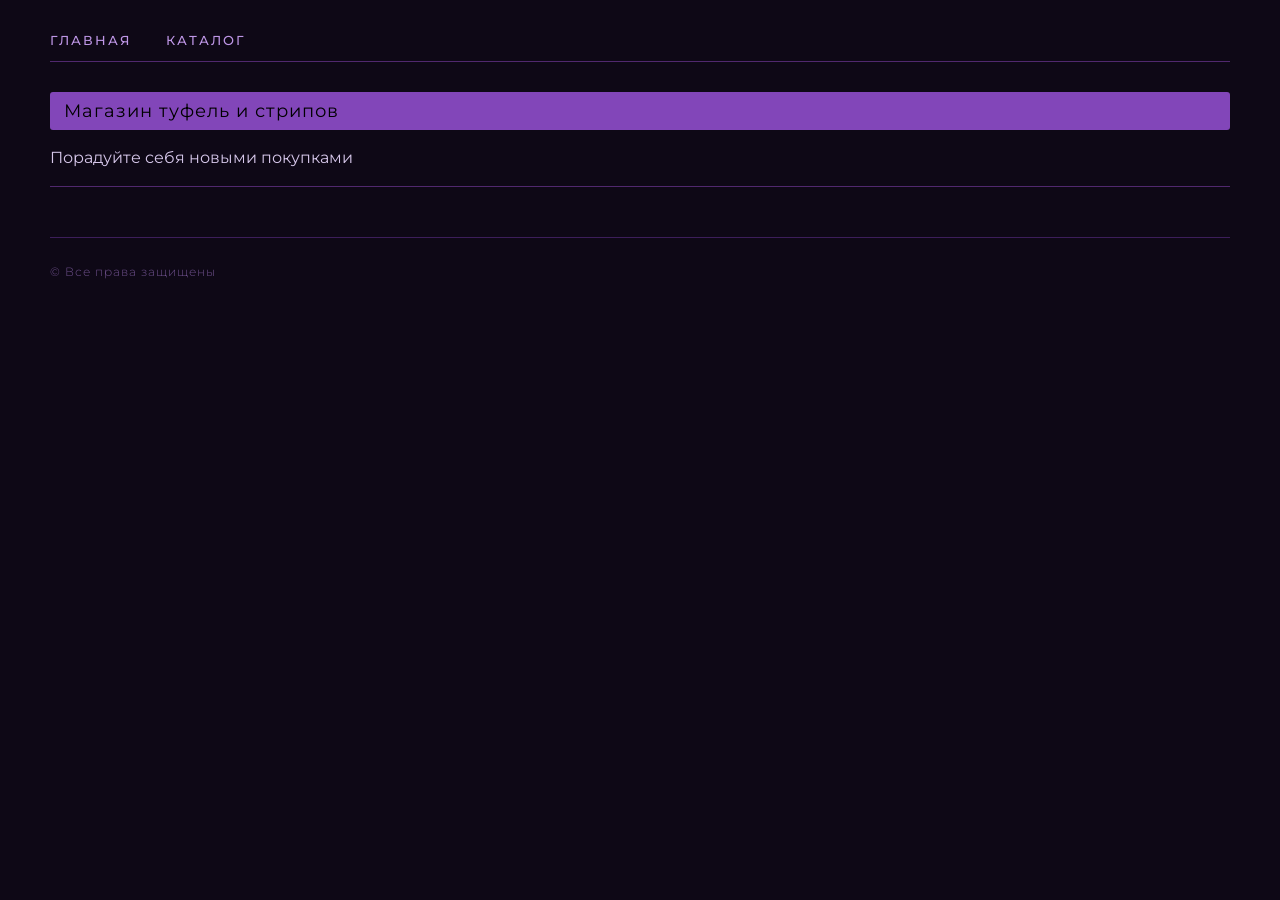
<file: index.html>
<!DOCTYPE html>
<html lang="ru">
<head>
    <meta charset="UTF-8">
    <meta name="viewport" content="width=device-width, initial-scale=1.0">
    <title>Главная</title>
    <link rel="stylesheet" type="text/css" href="style.css">
    <link href="https://fonts.googleapis.com/css2?family=Cormorant+Garamond:ital,wght@0,300;0,400;1,300&family=Montserrat:wght@300;400;500&display=swap" rel="stylesheet">
</head>
<body>
    <ul class="menu">
        <li><a href="index.html">Главная</a></li>
        <li><a href="catalog.html">Каталог</a></li>
    </ul>
    <hr>
    <h1>Магазин туфель и стрипов</h1>
    <p class="full-desc">Порадуйте себя новыми покупками</p>
    <hr>
    <footer>
        <p>&copy; Все права защищены</p>
    </footer>
</body>
</html>
</file>
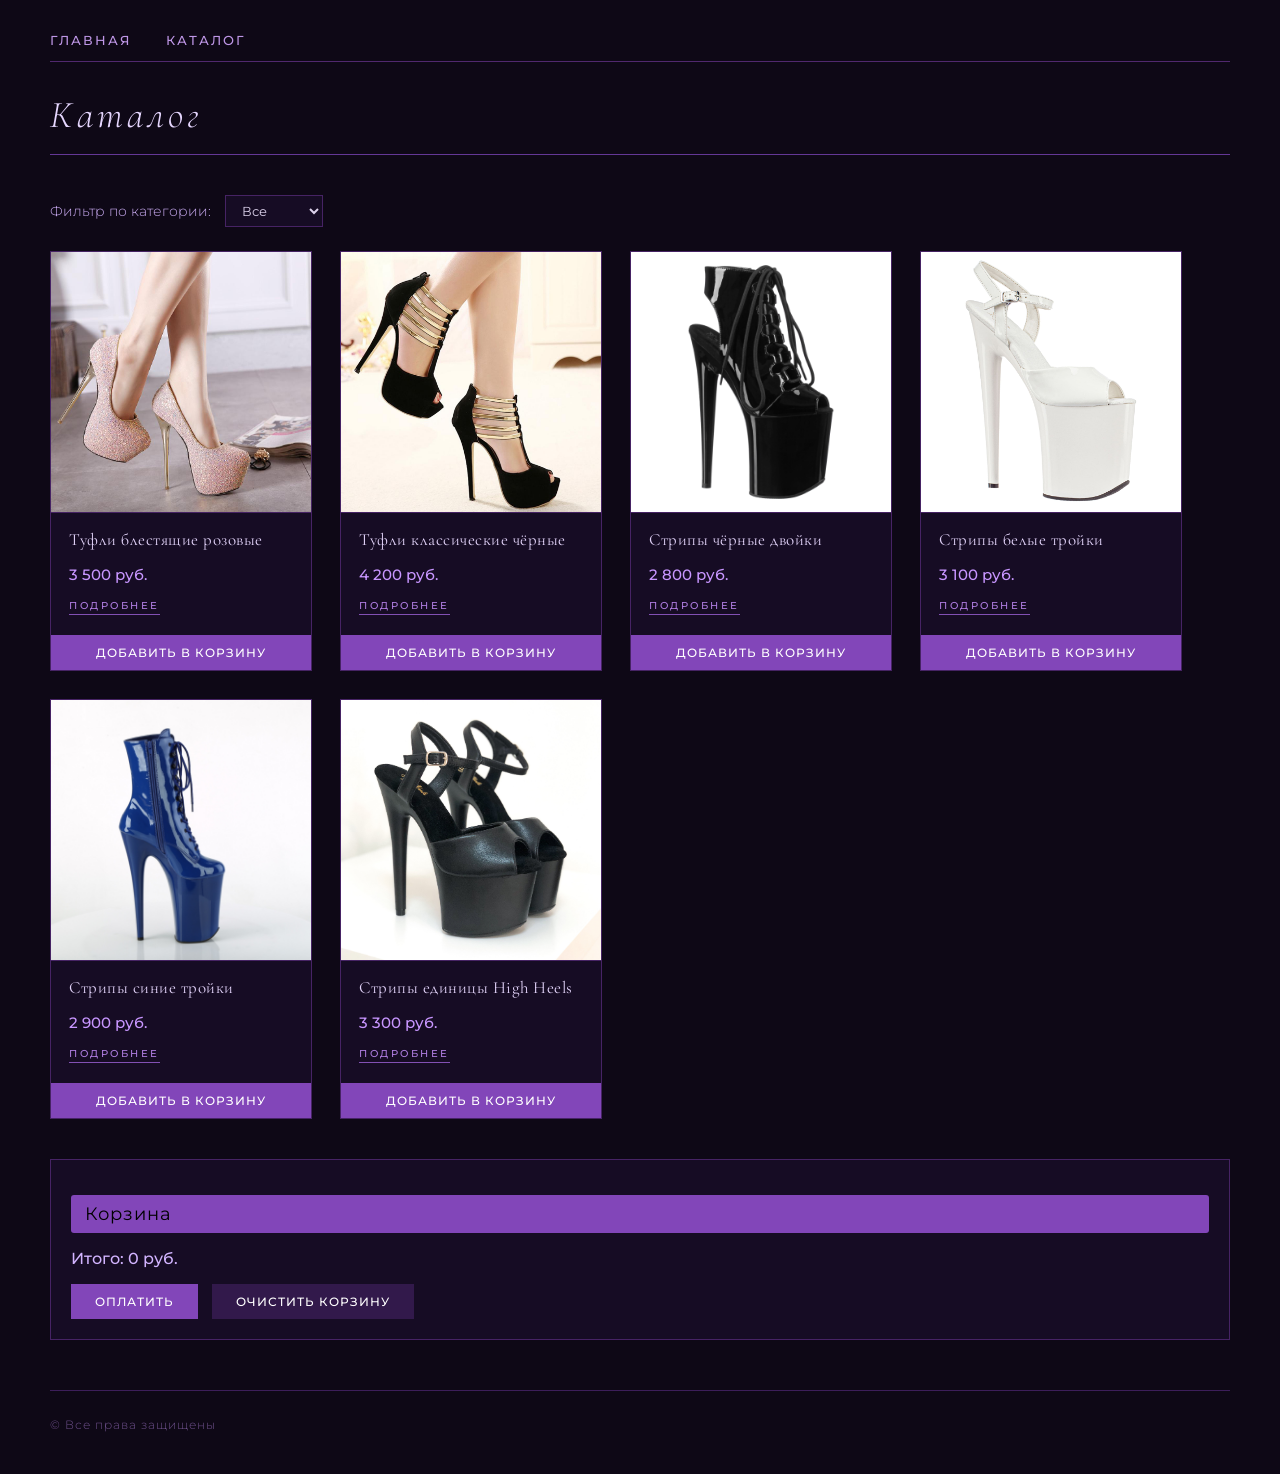
<file: catalog.html>
<!DOCTYPE html>
<html lang="ru">
<head>
    <meta charset="UTF-8">
    <meta name="viewport" content="width=device-width, initial-scale=1.0">
    <title>Каталог</title>
    <link rel="stylesheet" type="text/css" href="style.css">
    <link href="https://fonts.googleapis.com/css2?family=Cormorant+Garamond:ital,wght@0,300;0,400;1,300&family=Montserrat:wght@300;400;500&display=swap" rel="stylesheet">
</head>
<body>
    <ul class="menu">
        <li><a href="index.html">Главная</a></li>
        <li><a href="catalog.html">Каталог</a></li>
    </ul>
    <hr>
    <h1 class="catalog-title">Каталог</h1>

  
    <div class="filter-wrap">
        <label for="filter">Фильтр по категории:</label>
        <select id="filter">
            <option value="all">Все</option>
            <option value="tufli">Туфли</option>
            <option value="stripy">Стрипы</option>
        </select>
    </div>

  
    <div class="catalog-grid">

        <div class="card" data-price="3500" data-category="tufli">
            <a href="tufli_rozovye.html" class="card-link">
                <div class="card-img-wrap">
                    <img src="img/tufli_rozovye.jpeg" alt="Туфли розовые блестящие">
                </div>
                <div class="card-body">
                    <p class="card-name">Туфли блестящие розовые</p>
                    <p class="card-price">3 500 руб.</p>
                    <span class="card-btn">Подробнее</span>
                </div>
            </a>
           
            <button class="add-to-cart-btn" data-name="Туфли блестящие розовые" data-price="3500">Добавить в корзину</button>
        </div>

        <div class="card" data-price="4200" data-category="tufli">
            <a href="tufli_chern.html" class="card-link">
                <div class="card-img-wrap">
                    <img src="img/tufli_chernye.jpeg" alt="Туфли чёрные">
                </div>
                <div class="card-body">
                    <p class="card-name">Туфли классические чёрные</p>
                    <p class="card-price">4 200 руб.</p>
                    <span class="card-btn">Подробнее</span>
                </div>
            </a>
            <button class="add-to-cart-btn" data-name="Туфли классические чёрные" data-price="4200">Добавить в корзину</button>
        </div>

        <div class="card" data-price="2800" data-category="stripy">
            <a href="stripy_chernye.html" class="card-link">
                <div class="card-img-wrap">
                    <img src="img/stripy_chernye.jpg" alt="Стрипы чёрные двойки">
                </div>
                <div class="card-body">
                    <p class="card-name">Стрипы чёрные двойки</p>
                    <p class="card-price">2 800 руб.</p>
                    <span class="card-btn">Подробнее</span>
                </div>
            </a>
            <button class="add-to-cart-btn" data-name="Стрипы чёрные двойки" data-price="2800">Добавить в корзину</button>
        </div>

        <div class="card" data-price="3100" data-category="stripy">
            <a href="stripy_belye.html" class="card-link">
                <div class="card-img-wrap">
                    <img src="img/stripy_belye.jpg" alt="Стрипы белые тройки">
                </div>
                <div class="card-body">
                    <p class="card-name">Стрипы белые тройки</p>
                    <p class="card-price">3 100 руб.</p>
                    <span class="card-btn">Подробнее</span>
                </div>
            </a>
            <button class="add-to-cart-btn" data-name="Стрипы белые тройки" data-price="3100">Добавить в корзину</button>
        </div>

        <div class="card" data-price="2900" data-category="stripy">
            <a href="stripy_sinie.html" class="card-link">
                <div class="card-img-wrap">
                    <img src="img/stripy_sinie.jpg" alt="Стрипы синие тройки">
                </div>
                <div class="card-body">
                    <p class="card-name">Стрипы синие тройки</p>
                    <p class="card-price">2 900 руб.</p>
                    <span class="card-btn">Подробнее</span>
                </div>
            </a>
            <button class="add-to-cart-btn" data-name="Стрипы синие тройки" data-price="2900">Добавить в корзину</button>
        </div>

        <div class="card" data-price="3300" data-category="stripy">
            <a href="stripy_edinicy.html" class="card-link">
                <div class="card-img-wrap">
                    <img src="img/stripy_edinicy.jpg" alt="Стрипы единицы High Heels">
                </div>
                <div class="card-body">
                    <p class="card-name">Стрипы единицы High Heels</p>
                    <p class="card-price">3 300 руб.</p>
                    <span class="card-btn">Подробнее</span>
                </div>
            </a>
            <button class="add-to-cart-btn" data-name="Стрипы единицы High Heels" data-price="3300">Добавить в корзину</button>
        </div>

    </div>

   
    <div class="cart-section">
        <h2>Корзина</h2>
      
        <ul id="cart-list"></ul>
      
        <p id="cart-total">Итого: 0 руб.</p>
       
        <button id="pay-btn" class="cart-action-btn">Оплатить</button>
        <button id="clear-btn" class="cart-action-btn cart-clear-btn">Очистить корзину</button>
    </div>

    <footer>
        <p>&copy; Все права защищены</p>
    </footer>

   
    <script src="script.js"></script>
</body>
</html>
</file>
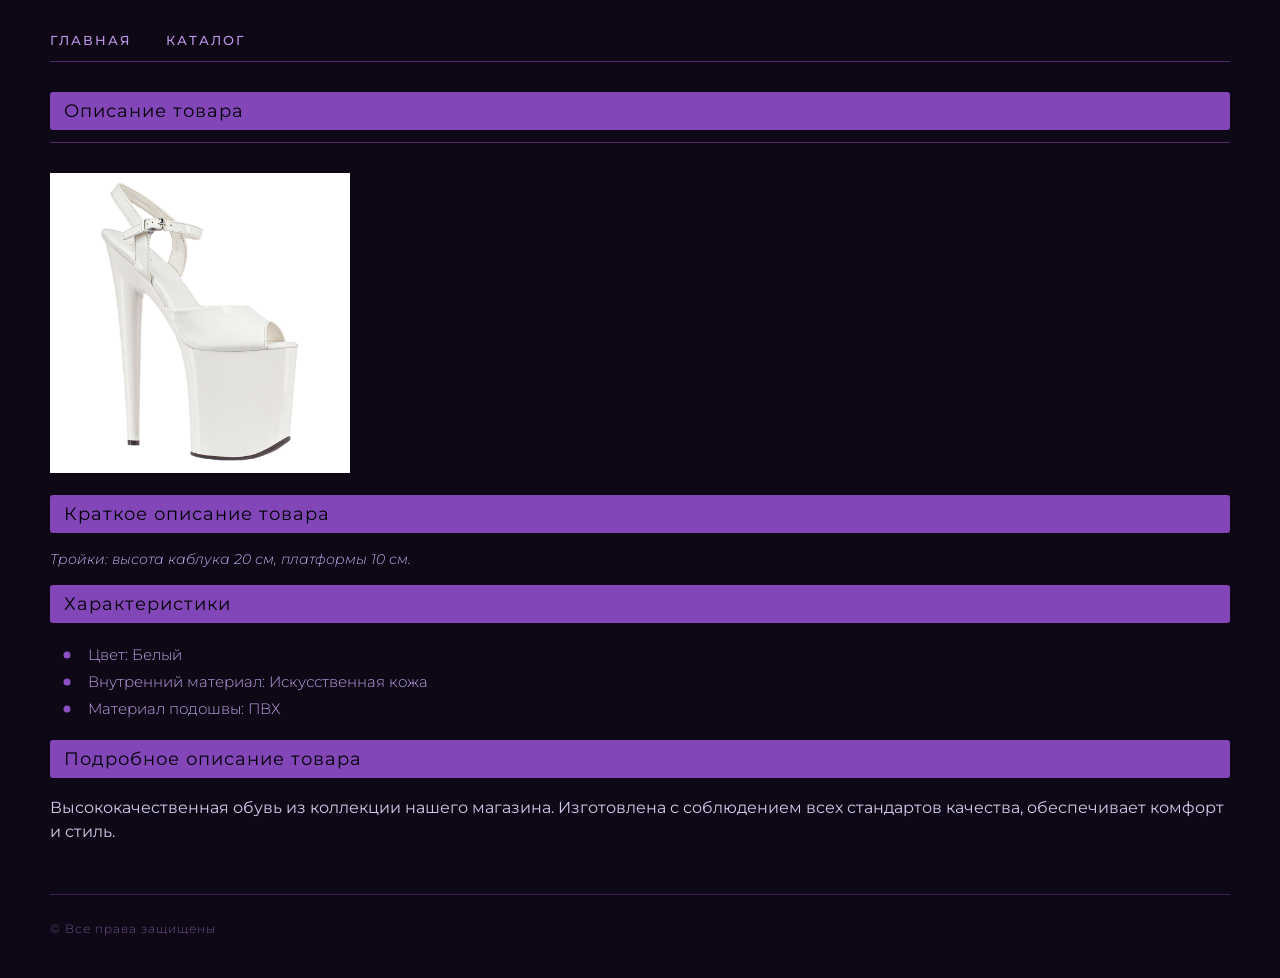
<file: stripy_belye.html>
<!DOCTYPE html>
<html lang="ru">
<head>
    <meta charset="UTF-8">
    <meta name="viewport" content="width=device-width, initial-scale=1.0">
    <title>Стрипы белые</title>
    <link rel="stylesheet" type="text/css" href="style.css">
    <link href="https://fonts.googleapis.com/css2?family=Cormorant+Garamond:ital,wght@0,300;0,400;1,300&family=Montserrat:wght@300;400;500&display=swap" rel="stylesheet">
</head>
<body>
    <ul class="menu">
        <li><a href="index.html">Главная</a></li>
        <li><a href="catalog.html">Каталог</a></li>
    </ul>
    <hr>
    <h1>Описание товара</h1>
    <hr>
    <a href="img/stripy_belye.jpg" target="_blank">
        <img src="img/stripy_belye.jpg" width="300">
    </a>
    <h3>Краткое описание товара</h3>
    <p class="short-desc">Тройки: высота каблука 20 см, платформы 10 см.</p>
    <h3>Характеристики</h3>
    <ul class="specs">
        <li>Цвет: Белый</li>
        <li>Внутренний материал: Искусственная кожа</li>
        <li>Материал подошвы: ПВХ</li>
    </ul>
    <h3>Подробное описание товара</h3>
    <p class="full-desc">Высококачественная обувь из коллекции нашего магазина. Изготовлена с соблюдением всех стандартов качества, обеспечивает комфорт и стиль.</p>
    <footer>
        <p>&copy; Все права защищены</p>
    </footer>
</body>
</html>
</file>
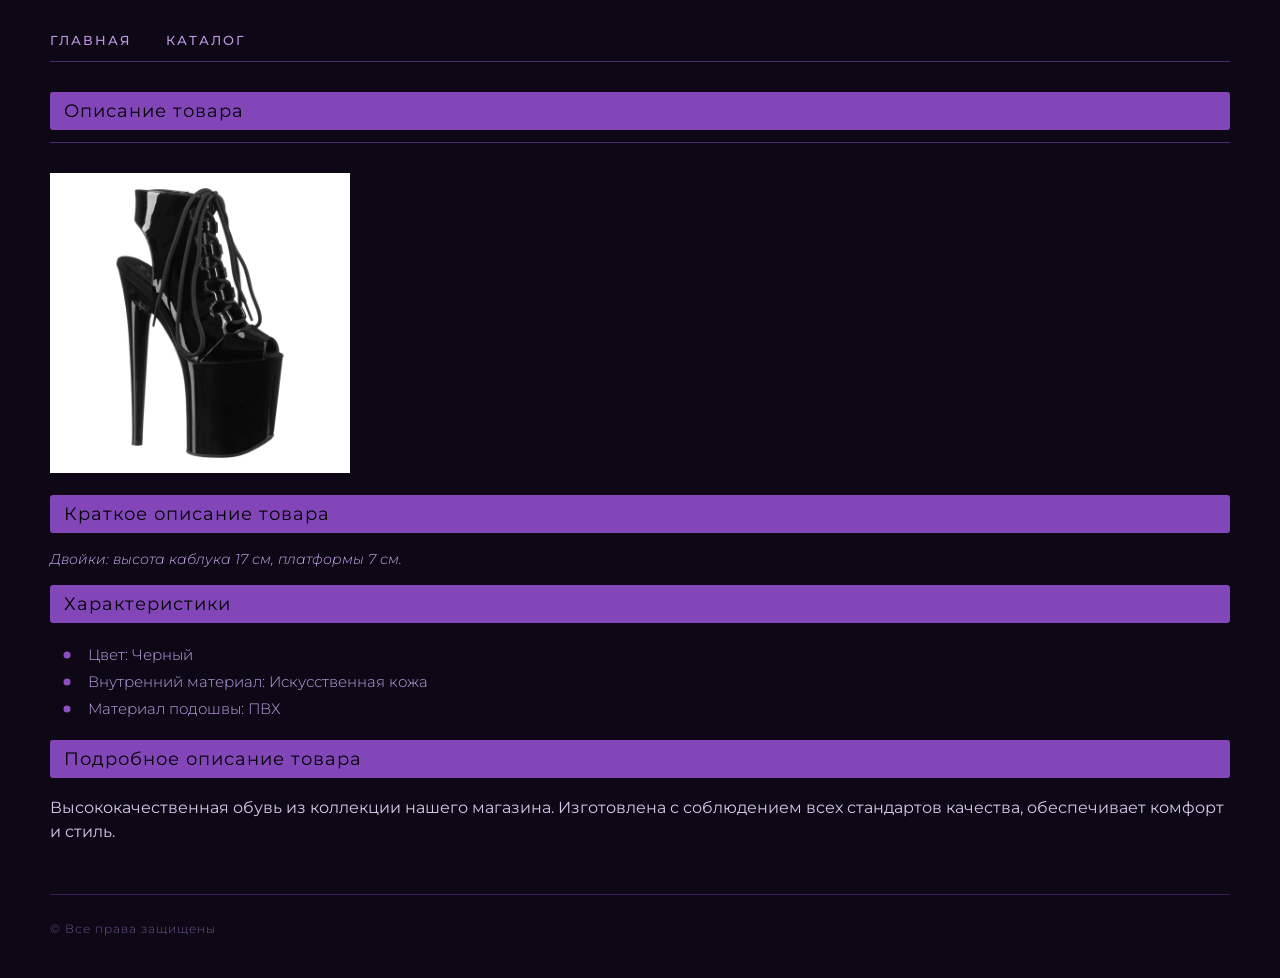
<file: stripy_chernye.html>
<!DOCTYPE html>
<html lang="ru">
<head>
    <meta charset="UTF-8">
    <meta name="viewport" content="width=device-width, initial-scale=1.0">
    <title>Стрипы черные</title>
    <link rel="stylesheet" type="text/css" href="style.css">
    <link href="https://fonts.googleapis.com/css2?family=Cormorant+Garamond:ital,wght@0,300;0,400;1,300&family=Montserrat:wght@300;400;500&display=swap" rel="stylesheet">
</head>
<body>
    <ul class="menu">
        <li><a href="index.html">Главная</a></li>
        <li><a href="catalog.html">Каталог</a></li>
    </ul>
    <hr>
    <h1>Описание товара</h1>
    <hr>
    <a href="img/stripy_chernye.jpg" target="_blank">
        <img src="img/stripy_chernye.jpg" width="300">
    </a>
    <h3>Краткое описание товара</h3>
    <p class="short-desc">Двойки: высота каблука 17 см, платформы 7 см.</p>
    <h3>Характеристики</h3>
    <ul class="specs">
        <li>Цвет: Черный</li>
        <li>Внутренний материал: Искусственная кожа</li>
        <li>Материал подошвы: ПВХ</li>
    </ul>
    <h3>Подробное описание товара</h3>
    <p class="full-desc">Высококачественная обувь из коллекции нашего магазина. Изготовлена с соблюдением всех стандартов качества, обеспечивает комфорт и стиль.</p>
    <footer>
        <p>&copy; Все права защищены</p>
    </footer>
</body>
</html>
</file>
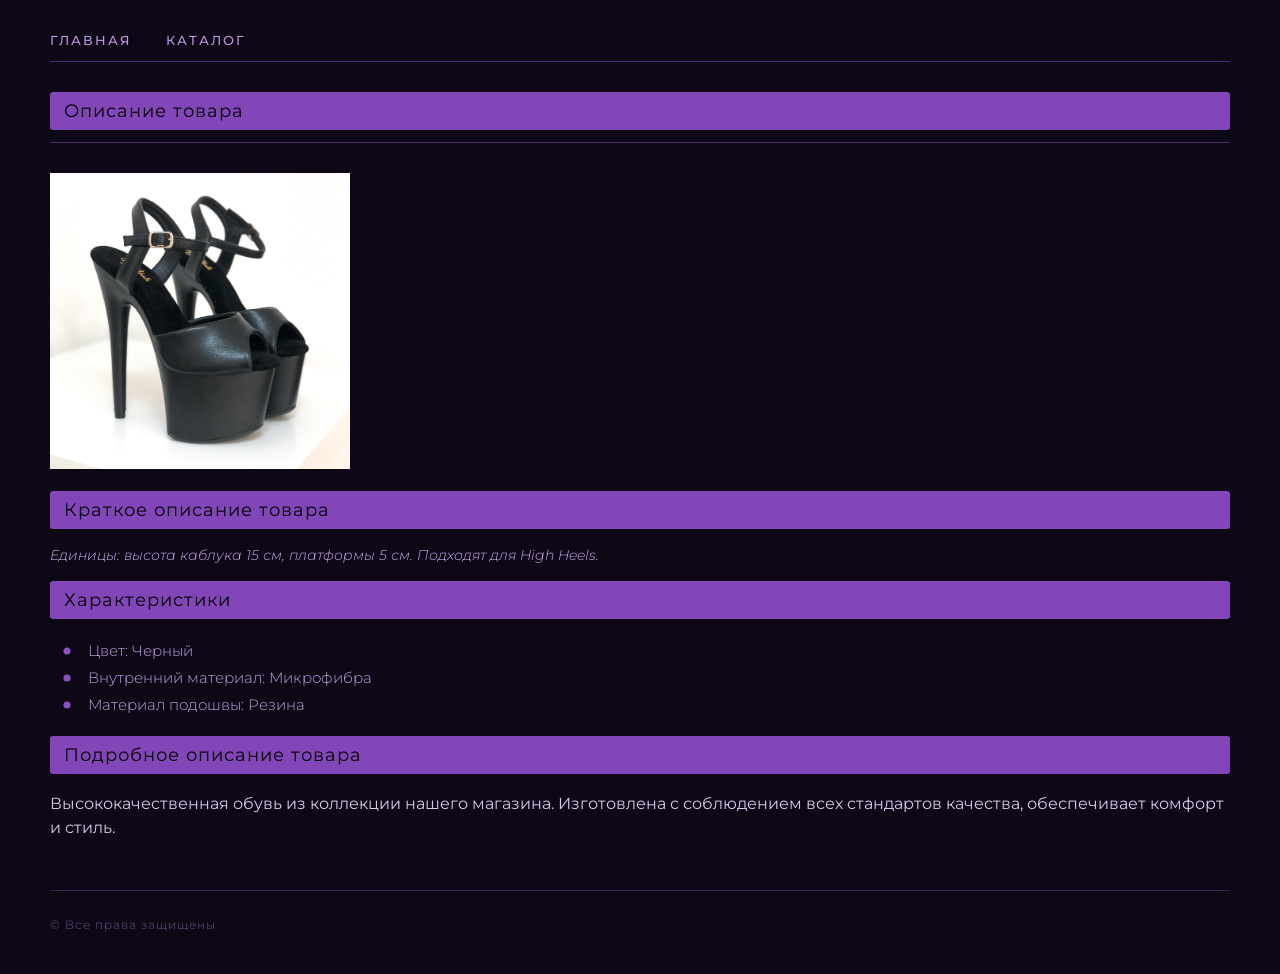
<file: stripy_edinicy.html>
<!DOCTYPE html>
<html lang="ru">
<head>
    <meta charset="UTF-8">
    <meta name="viewport" content="width=device-width, initial-scale=1.0">
    <title>Стрипы единицы</title>
    <link rel="stylesheet" type="text/css" href="style.css">
    <link href="https://fonts.googleapis.com/css2?family=Cormorant+Garamond:ital,wght@0,300;0,400;1,300&family=Montserrat:wght@300;400;500&display=swap" rel="stylesheet">
</head>
<body>
    <ul class="menu">
        <li><a href="index.html">Главная</a></li>
        <li><a href="catalog.html">Каталог</a></li>
    </ul>
    <hr>
    <h1>Описание товара</h1>
    <hr>
    <a href="img/stripy_edinicy.jpg" target="_blank">
        <img src="img/stripy_edinicy.jpg" width="300">
    </a>
    <h3>Краткое описание товара</h3>
    <p class="short-desc">Единицы: высота каблука 15 см, платформы 5 см. Подходят для High Heels.</p>
    <h3>Характеристики</h3>
    <ul class="specs">
        <li>Цвет: Черный</li>
        <li>Внутренний материал: Микрофибра</li>
        <li>Материал подошвы: Резина</li>
    </ul>
    <h3>Подробное описание товара</h3>
    <p class="full-desc">Высококачественная обувь из коллекции нашего магазина. Изготовлена с соблюдением всех стандартов качества, обеспечивает комфорт и стиль.</p>
    <footer>
        <p>&copy; Все права защищены</p>
    </footer>
</body>
</html>
</file>
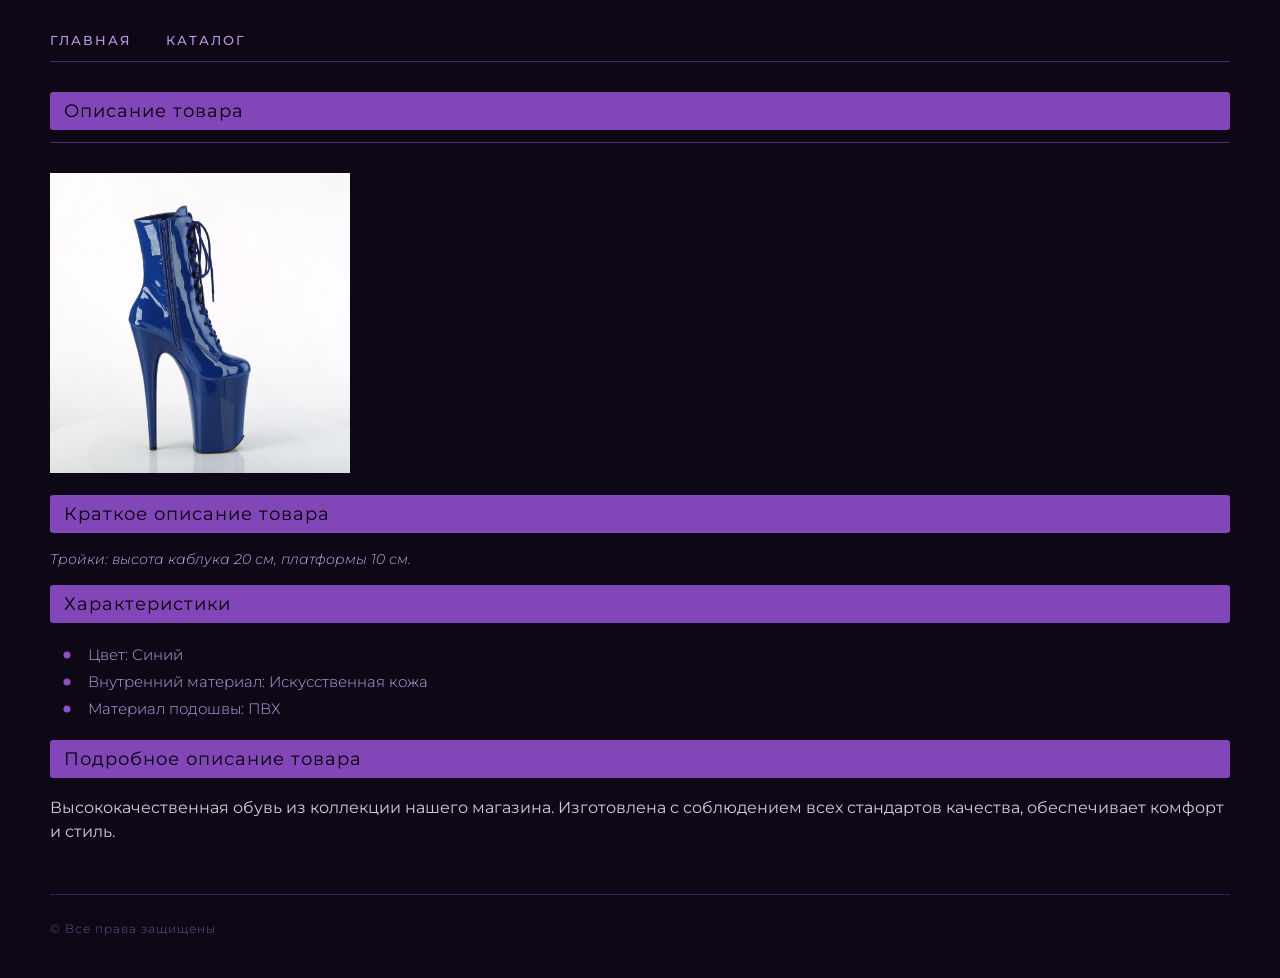
<file: stripy_sinie.html>
<!DOCTYPE html>
<html lang="ru">
<head>
    <meta charset="UTF-8">
    <meta name="viewport" content="width=device-width, initial-scale=1.0">
    <title>Стрипы синие</title>
    <link rel="stylesheet" type="text/css" href="style.css">
    <link href="https://fonts.googleapis.com/css2?family=Cormorant+Garamond:ital,wght@0,300;0,400;1,300&family=Montserrat:wght@300;400;500&display=swap" rel="stylesheet">
</head>
<body>
    <ul class="menu">
        <li><a href="index.html">Главная</a></li>
        <li><a href="catalog.html">Каталог</a></li>
    </ul>
    <hr>
    <h1>Описание товара</h1>
    <hr>
    <a href="img/stripy_sinie.jpg" target="_blank">
        <img src="img/stripy_sinie.jpg" width="300">
    </a>
    <h3>Краткое описание товара</h3>
    <p class="short-desc">Тройки: высота каблука 20 см, платформы 10 см.</p>
    <h3>Характеристики</h3>
    <ul class="specs">
        <li>Цвет: Синий</li>
        <li>Внутренний материал: Искусственная кожа</li>
        <li>Материал подошвы: ПВХ</li>
    </ul>
    <h3>Подробное описание товара</h3>
    <p class="full-desc">Высококачественная обувь из коллекции нашего магазина. Изготовлена с соблюдением всех стандартов качества, обеспечивает комфорт и стиль.</p>
    <footer>
        <p>&copy; Все права защищены</p>
    </footer>
</body>
</html>
</file>
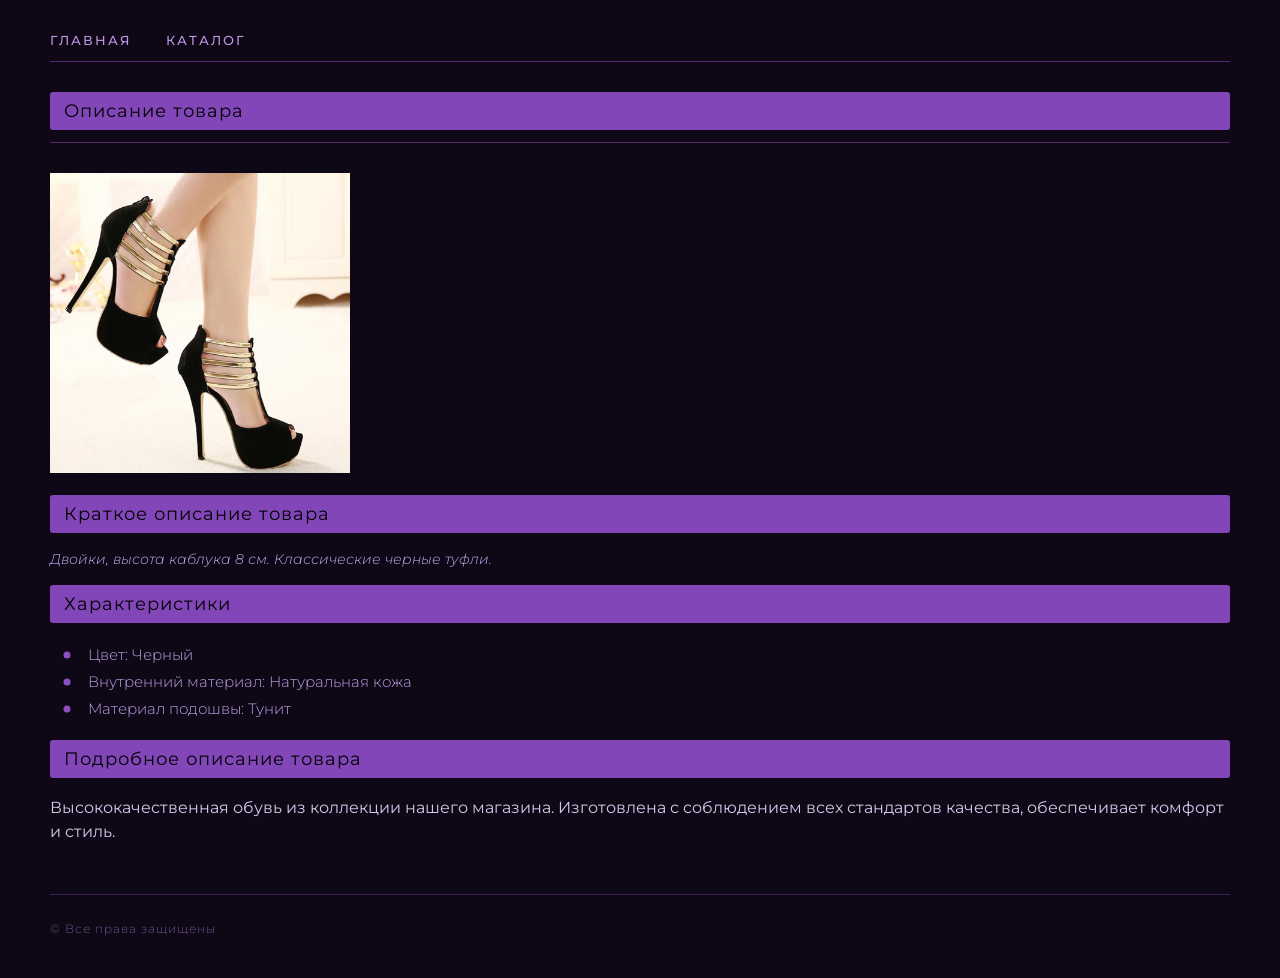
<file: tufli_chern.html>
<!DOCTYPE html>
<html lang="ru">
<head>
    <meta charset="UTF-8">
    <meta name="viewport" content="width=device-width, initial-scale=1.0">
    <title>Туфли черные</title>
    <link rel="stylesheet" type="text/css" href="style.css">
    <link href="https://fonts.googleapis.com/css2?family=Cormorant+Garamond:ital,wght@0,300;0,400;1,300&family=Montserrat:wght@300;400;500&display=swap" rel="stylesheet">
</head>
<body>
    <ul class="menu">
        <li><a href="index.html">Главная</a></li>
        <li><a href="catalog.html">Каталог</a></li>
    </ul>
    <hr>
    <h1>Описание товара</h1>
    <hr>
    <a href="img/tufli_chernye.jpeg" target="_blank">
        <img src="img/tufli_chernye.jpeg" width="300">
    </a>
    <h3>Краткое описание товара</h3>
    <p class="short-desc">Двойки, высота каблука 8 см. Классические черные туфли.</p>
    <h3>Характеристики</h3>
    <ul class="specs">
        <li>Цвет: Черный</li>
        <li>Внутренний материал: Натуральная кожа</li>
        <li>Материал подошвы: Тунит</li>
    </ul>
    <h3>Подробное описание товара</h3>
    <p class="full-desc">Высококачественная обувь из коллекции нашего магазина. Изготовлена с соблюдением всех стандартов качества, обеспечивает комфорт и стиль.</p>
    <footer>
        <p>&copy; Все права защищены</p>
    </footer>
</body>
</html>
</file>
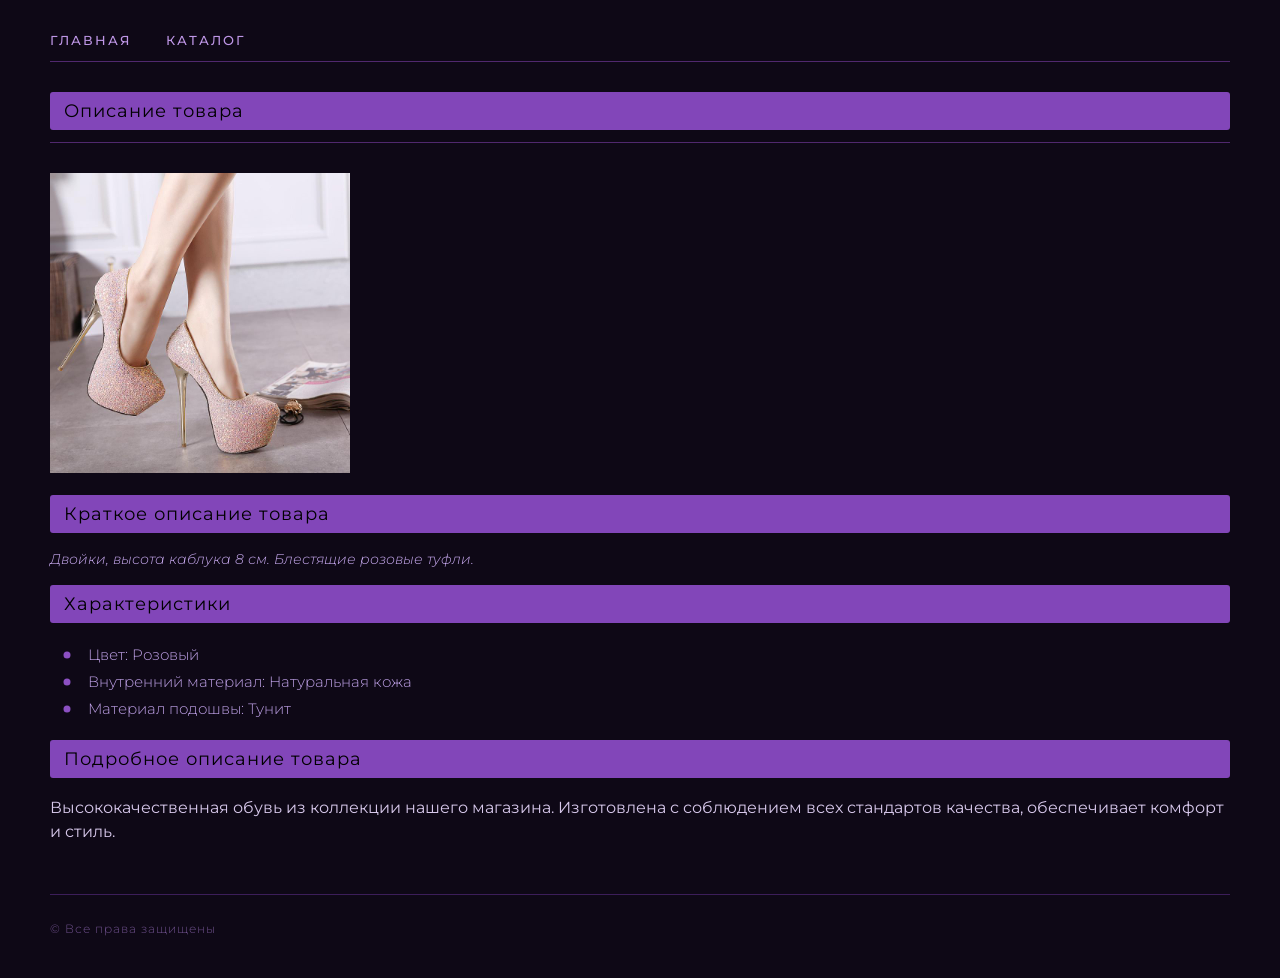
<file: tufli_rozovye.html>
<!DOCTYPE html>
<html lang="ru">
<head>
    <meta charset="UTF-8">
    <meta name="viewport" content="width=device-width, initial-scale=1.0">
    <title>Туфли розовые</title>
    <link rel="stylesheet" type="text/css" href="style.css">
    <link href="https://fonts.googleapis.com/css2?family=Cormorant+Garamond:ital,wght@0,300;0,400;1,300&family=Montserrat:wght@300;400;500&display=swap" rel="stylesheet">
</head>
<body>
    <ul class="menu">
        <li><a href="index.html">Главная</a></li>
        <li><a href="catalog.html">Каталог</a></li>
    </ul>
    <hr>
    <h1>Описание товара</h1>
    <hr>
    <a href="img/tufli_rozovye.jpeg" target="_blank">
        <img src="img/tufli_rozovye.jpeg" width="300">
    </a>
    <h3>Краткое описание товара</h3>
    <p class="short-desc">Двойки, высота каблука 8 см. Блестящие розовые туфли.</p>
    <h3>Характеристики</h3>
    <ul class="specs">
        <li>Цвет: Розовый</li>
        <li>Внутренний материал: Натуральная кожа</li>
        <li>Материал подошвы: Тунит</li>
    </ul>
    <h3>Подробное описание товара</h3>
    <p class="full-desc">Высококачественная обувь из коллекции нашего магазина. Изготовлена с соблюдением всех стандартов качества, обеспечивает комфорт и стиль.</p>
    <footer>
        <p>&copy; Все права защищены</p>
    </footer>
</body>
</html>
</file>
<file: style.css>
body {
    background-color: rgb(14, 8, 22);
    color: rgb(220, 210, 235);
    font-family: 'Montserrat', Arial, sans-serif;
    font-weight: 300;
    margin: 0;
    padding: 30px 50px;
}

hr {
    border: none;
    border-top: 1px solid rgb(80, 40, 110);
    margin: 12px 0 30px 0;
}

ul.menu {
    list-style: none;
    padding: 0;
    margin: 0 0 10px 0;
}

ul.menu li {
    display: inline;
    margin-right: 30px;
}

ul.menu li a {
    color: rgb(190, 150, 230);
    font-size: 13px;
    font-weight: 500;
    text-decoration: none;
    letter-spacing: 2px;
    text-transform: uppercase;
}

ul.menu li a:hover {
    color: rgb(240, 220, 255);
}

h1, h2, h3 {
    color: rgb(0, 0, 0);
    font-size: 18px;
    font-weight: 400;
    background-color: rgb(130, 70, 185);
    padding: 8px 14px;
    border-radius: 3px;
    letter-spacing: 1px;
}

h1.catalog-title {
    font-family: 'Cormorant Garamond', Georgia, serif;
    font-size: 38px;
    font-weight: 300;
    font-style: italic;
    letter-spacing: 4px;
    color: rgb(230, 215, 255);
    background: none;
    padding: 0 0 16px 0;
    margin: 0 0 40px 0;
    border-bottom: 1px solid rgb(100, 55, 150);
    border-radius: 0;
}
.catalog-grid {
    display: flex;
    flex-wrap: wrap;
    gap: 28px;
}

.card {
    background-color: rgb(22, 12, 36);
    border: 1px solid rgb(70, 35, 100);
    width: 260px;
    transition: border-color 0.3s, transform 0.3s;
}

.card:hover {
    border-color: rgb(160, 100, 220);
    transform: translateY(-4px);
}

.card-link {
    text-decoration: none;
    color: inherit;
    display: block;
}

.card-img-wrap {
    width: 260px;
    height: 260px;
    overflow: hidden;
    background-color: rgb(18, 10, 28);
}

.card-img-wrap img {
    width: 100%;
    height: 100%;
    object-fit: cover;
    display: block;
    transition: transform 0.4s;
}

.card:hover .card-img-wrap img {
    transform: scale(1.04);
}

.card-body {
    padding: 16px 18px 20px;
    border-top: 1px solid rgb(70, 35, 100);
}

.card-name {
    font-family: 'Cormorant Garamond', Georgia, serif;
    font-size: 17px;
    font-weight: 400;
    color: rgb(225, 210, 248);
    margin: 0 0 14px 0;
    letter-spacing: 0.5px;
    line-height: 22px;
}

.card-btn {
    display: inline-block;
    font-size: 10px;
    font-weight: 500;
    letter-spacing: 2.5px;
    text-transform: uppercase;
    color: rgb(175, 125, 225);
    border-bottom: 1px solid rgb(130, 80, 180);
    padding-bottom: 2px;
    transition: color 0.2s, border-color 0.2s;
}

.card:hover .card-btn {
    color: rgb(230, 200, 255);
    border-color: rgb(200, 150, 255);
}
p.short-desc {
    color: rgb(200, 170, 240);
    font-size: 14px;
    font-style: italic;
    line-height: 16px;
}


p.full-desc {
    color: rgb(215, 200, 235);
    font-size: 16px;
    font-weight: 400;
    line-height: 24px;
    text-align: left;
}

ul.specs {
    list-style: none;
    padding-left: 10px;
}

ul.specs li {
    color: rgb(190, 160, 230);
    font-size: 15px;
    padding: 4px 0 4px 28px;
    background-image: url("data:image/svg+xml,%3Csvg xmlns='http://www.w3.org/2000/svg' width='16' height='16' viewBox='0 0 16 16'%3E%3Ccircle cx='8' cy='8' r='4' fill='rgb(140,80,195)'/%3E%3C/svg%3E");
    background-repeat: no-repeat;
    background-position: left center;
    background-size: 14px 14px;
}


a {
    color: rgb(180, 130, 220);
    text-decoration: none;
}

a:hover {
    color: rgb(230, 200, 255);
    text-decoration: underline;
}

footer {
    margin-top: 50px;
    border-top: 1px solid rgb(60, 30, 90);
    padding-top: 14px;
    color: rgb(110, 80, 140);
    font-size: 12px;
    letter-spacing: 1px;
}

/* --- Стили для фильтра --- */
.filter-wrap {
    margin-bottom: 24px;
}

.filter-wrap label {
    font-size: 14px;
    margin-right: 10px;
    color: rgb(200, 170, 240);
}

.filter-wrap select {
    background-color: rgb(22, 12, 36);
    color: rgb(220, 210, 235);
    border: 1px solid rgb(70, 35, 100);
    padding: 6px 12px;
    font-family: 'Montserrat', Arial, sans-serif;
    font-size: 13px;
    cursor: pointer;
}


.card-price {
    color: rgb(200, 150, 255);
    font-size: 15px;
    font-weight: 500;
    margin: 0 0 10px 0;
}


.add-to-cart-btn {
    display: block;
    width: 100%;
    padding: 10px;
    background-color: rgb(130, 70, 185);
    color: rgb(255, 255, 255);
    border: none;
    font-family: 'Montserrat', Arial, sans-serif;
    font-size: 12px;
    font-weight: 500;
    letter-spacing: 1px;
    text-transform: uppercase;
    cursor: pointer;
    transition: background-color 0.3s;
}

.add-to-cart-btn:hover {
    background-color: rgb(160, 100, 220);
}


.cart-section {
    margin-top: 40px;
    padding: 20px;
    border: 1px solid rgb(70, 35, 100);
    background-color: rgb(22, 12, 36);
}

#cart-list {
    list-style: none;
    padding: 0;
    margin: 0 0 16px 0;
}

#cart-list li {
    padding: 8px 0;
    border-bottom: 1px solid rgb(50, 25, 75);
    font-size: 14px;
    color: rgb(210, 190, 240);
}

#cart-total {
    font-size: 16px;
    font-weight: 500;
    color: rgb(210, 180, 255);
    margin: 16px 0;
}


.cart-action-btn {
    padding: 10px 24px;
    background-color: rgb(130, 70, 185);
    color: rgb(255, 255, 255);
    border: none;
    font-family: 'Montserrat', Arial, sans-serif;
    font-size: 12px;
    font-weight: 500;
    letter-spacing: 1px;
    text-transform: uppercase;
    cursor: pointer;
    margin-right: 10px;
    transition: background-color 0.3s;
}

.cart-action-btn:hover {
    background-color: rgb(160, 100, 220);
}

.cart-clear-btn {
    background-color: rgb(50, 25, 75);
}

.cart-clear-btn:hover {
    background-color: rgb(80, 40, 120);
}


.remove-btn {
    margin-left: 10px;
    padding: 3px 10px;
    background-color: rgb(50, 25, 75);
    color: rgb(200, 170, 240);
    border: none;
    font-size: 11px;
    cursor: pointer;
    transition: background-color 0.3s;
}

.remove-btn:hover {
    background-color: rgb(100, 50, 150);
}
</file>
